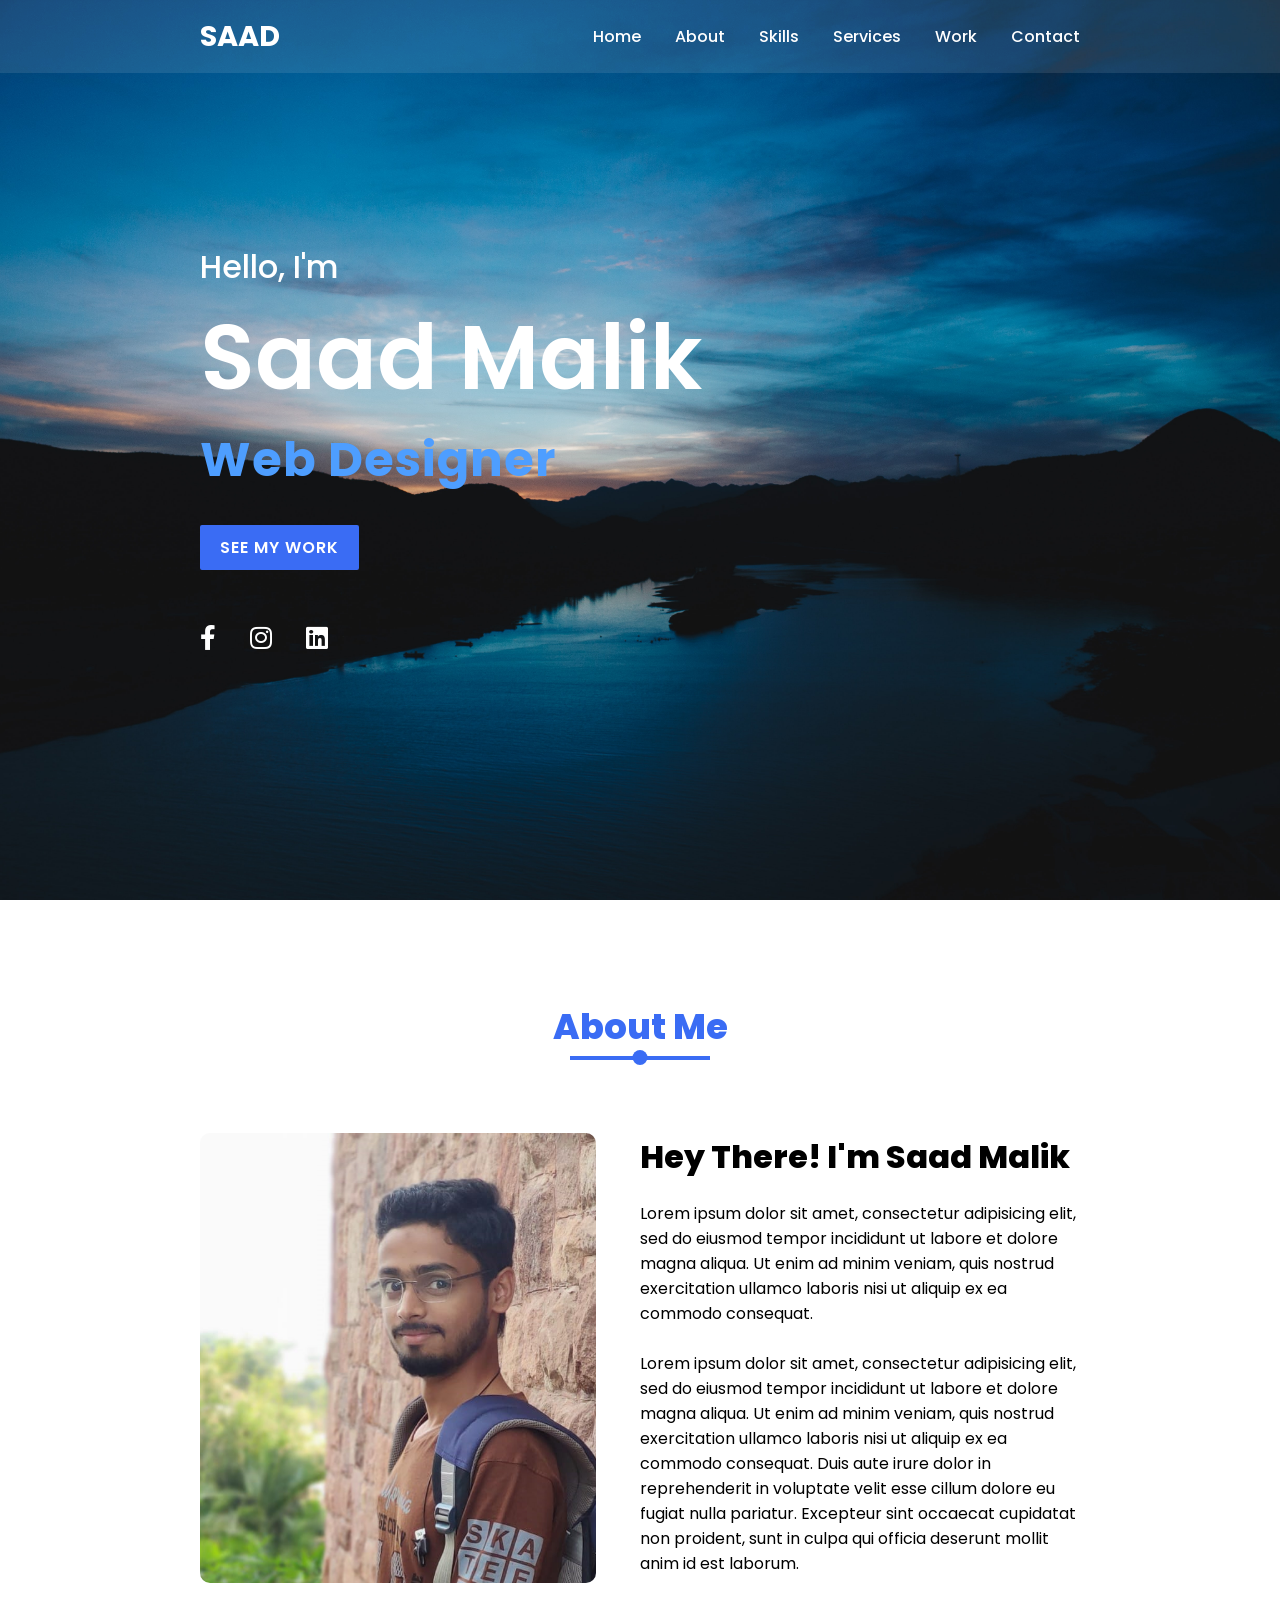
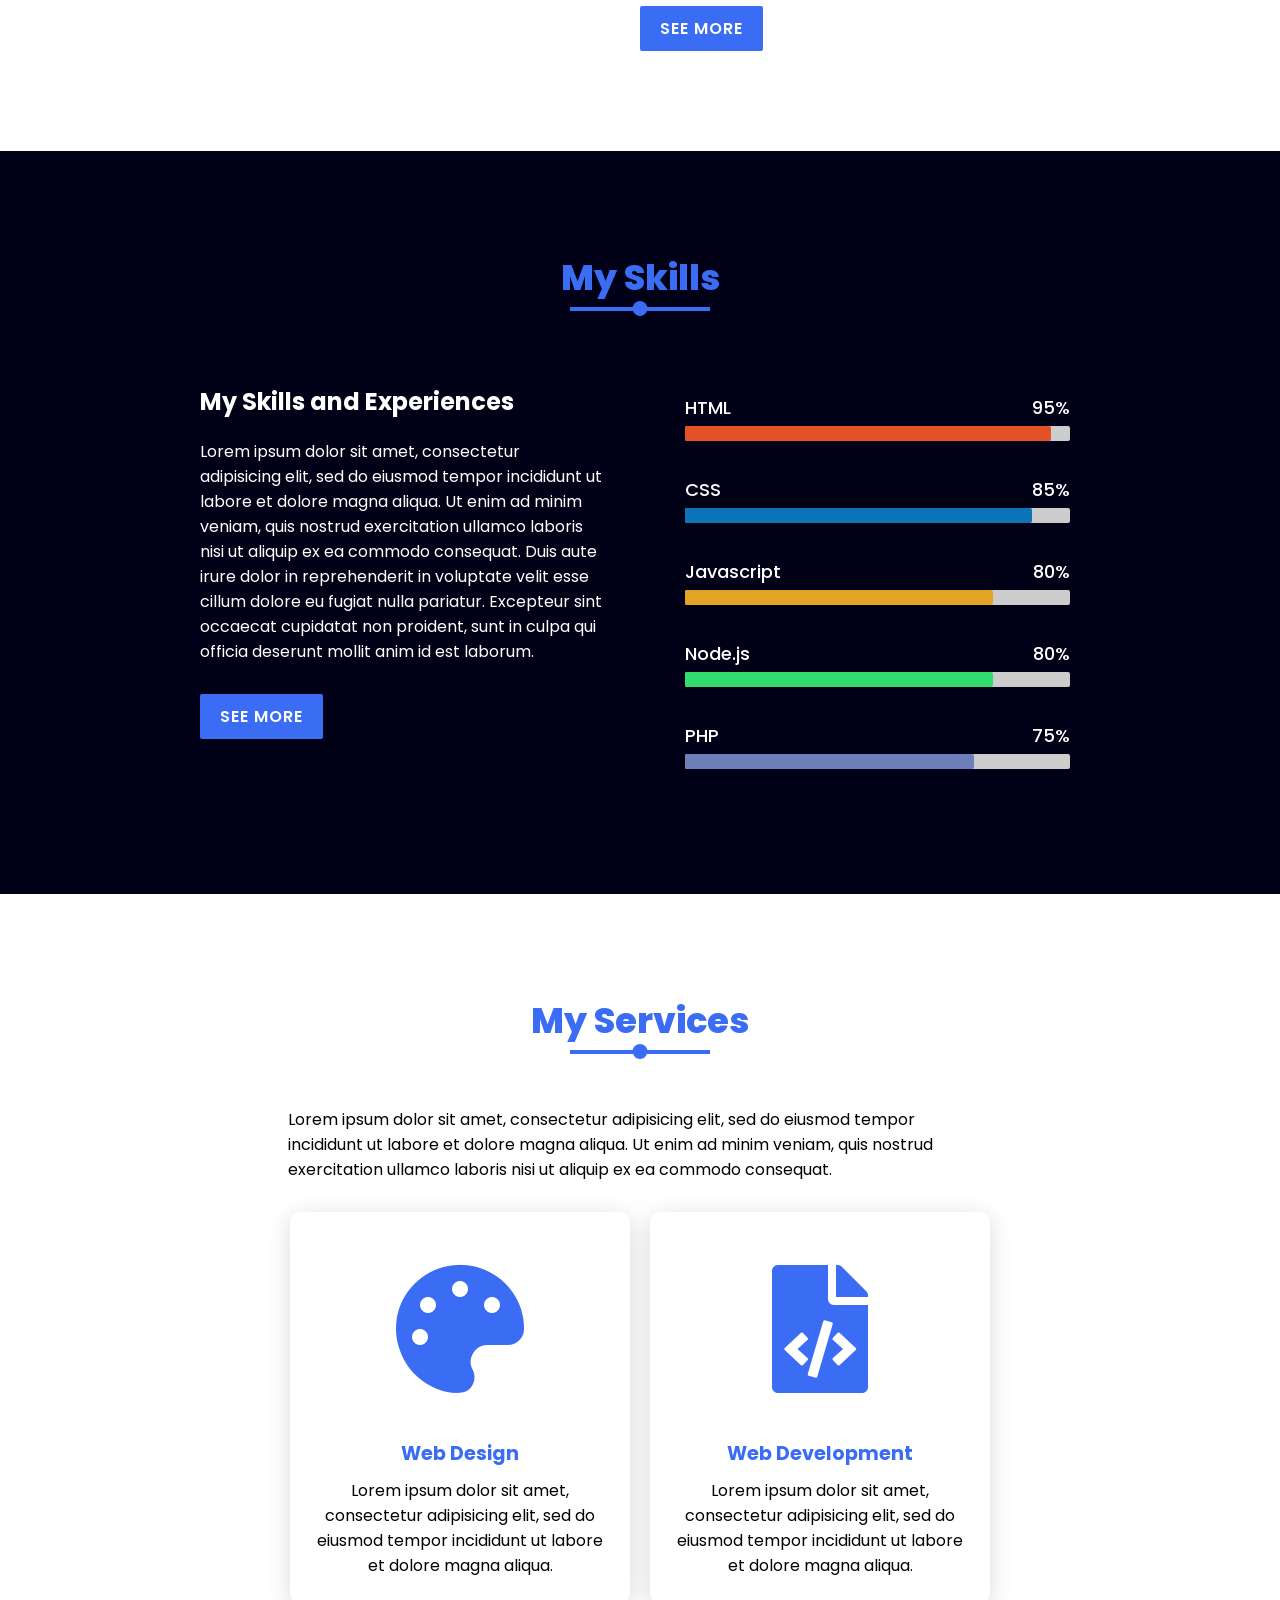
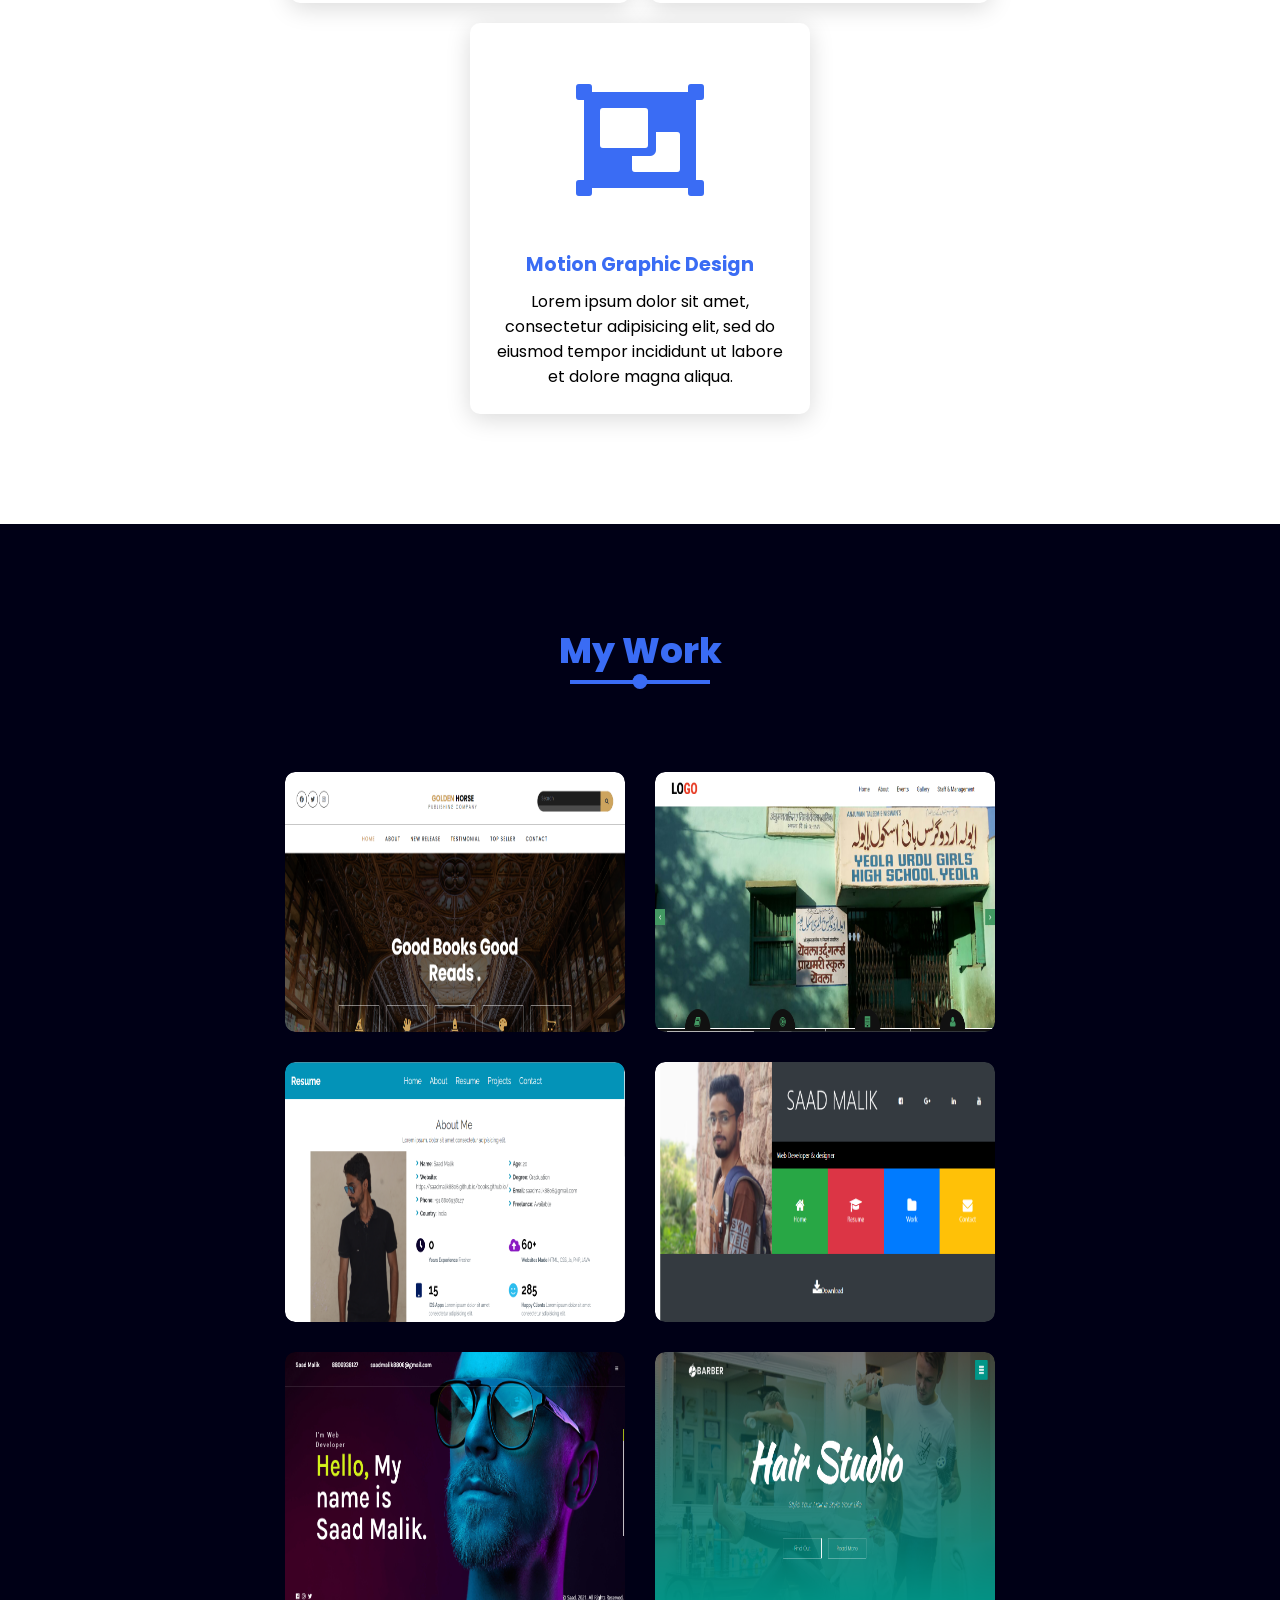
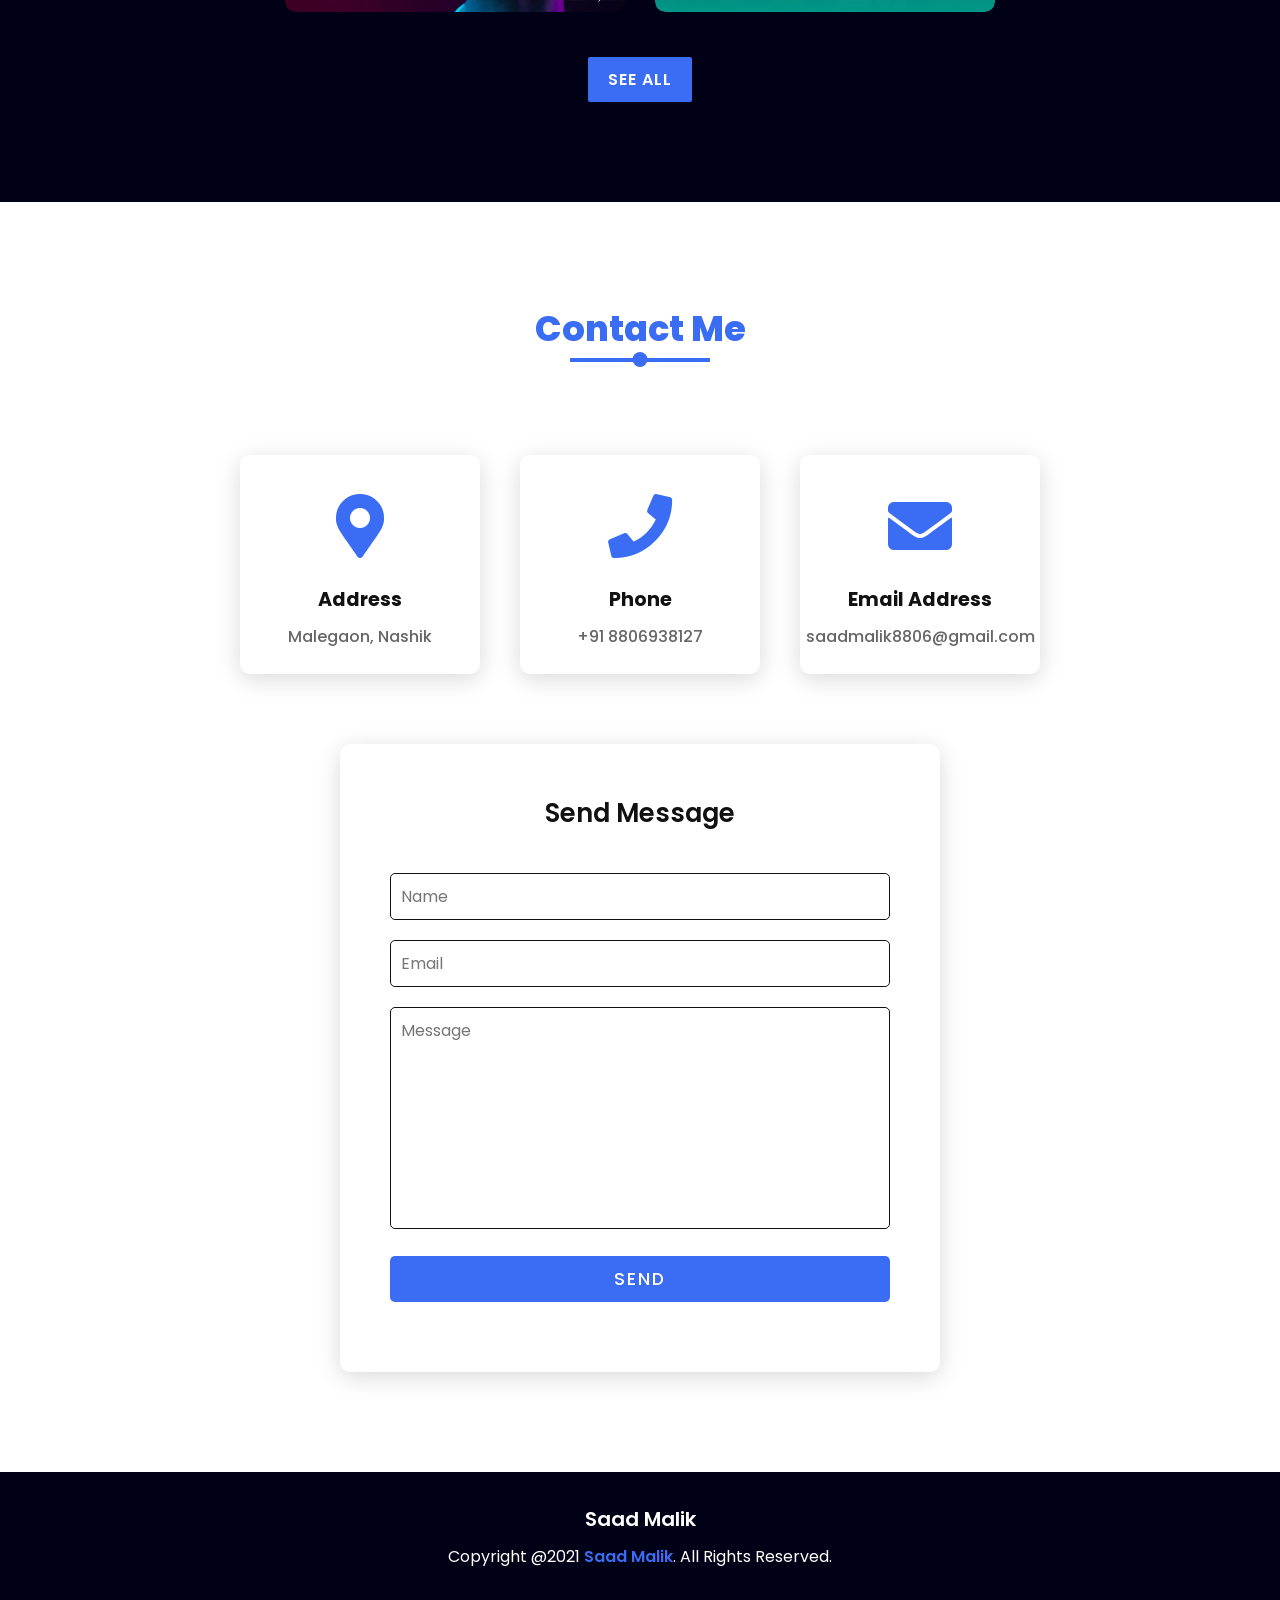
<file: Portfolio/index.html>
<!DOCTYPE html>
<html lang="en" dir="ltr">
  <head>
    <meta charset="utf-8">
    <meta name="viewport" content="width=device-width, initial-scale=1.0">
    <link rel="shortcut icon"  href="images/saad6.jpg">
    <title>Saad Malik Portfolio</title>
    <link rel="stylesheet" href="style.css">
    <link rel="stylesheet" href="https://cdnjs.cloudflare.com/ajax/libs/font-awesome/5.15.2/css/all.min.css">
  </head>
  <body>

    <div class="scrollToTop-btn">
      <i class="fas fa-angle-up"></i>
    </div>

    <header>
      <a href="#" class="brand">Saad</a>
      <div class="menu-btn"></div>
      <div class="navigation">
        <a href="#main">Home</a>
        <a href="#about">About</a>
        <a href="#skills">Skills</a>
        <a href="#services">Services</a>
        <a href="#work">Work</a>
        <a href="#contact">Contact</a>
      </div>
    </header>

    <section class="main" id="main">
      <div class="content">
        <h2>Hello, I'm<br><span>Saad Malik</span></h2>
        <div class="animated-text">
          <h3>Web Designer</h3>
          <h3>Web Developer</h3>
          <h3>Graphic Designer</h3>
        </div>
        <a href="#" class="btn">See My Work</a>
        <div class="media-icons">
          <a href="https://www.facebook.com/saad.aariyan.3"><i class="fab fa-facebook-f"></i></a>
          <a href="https://www.instagram.com/saad_aariyan/?hl=en"><i class="fab fa-instagram"></i></a>
          <a href="https://www.linkedin.com/in/saad-malik-2ab1a3199/"><i class="fab fa-linkedin"></i></a>
        </div>
      </div>
    </section>

    <section class="about" id="about">
      <div class="title reveal">
        <h2 class="section-title">About Me</h2>
      </div>
      <div class="content">
        <div class="column col-left reveal">
          <div class="img-card">
            <img src="images/IMG-20191213-WA0016.jpg" alt="">
          </div>
        </div>
        <div class="column col-right reveal">
          <h2 class="content-title">Hey There! I'm Saad Malik</h2>
          <p class="paragraph-text">Lorem ipsum dolor sit amet, consectetur adipisicing elit, sed do eiusmod tempor incididunt ut labore et dolore magna aliqua. Ut enim ad minim veniam, quis nostrud exercitation ullamco laboris nisi ut aliquip ex ea commodo consequat.<br><br>Lorem ipsum dolor sit amet, consectetur adipisicing elit, sed do eiusmod tempor incididunt ut labore et dolore magna aliqua. Ut enim ad minim veniam, quis nostrud exercitation ullamco laboris nisi ut aliquip ex ea commodo consequat. Duis aute irure dolor in reprehenderit in voluptate velit esse cillum dolore eu fugiat nulla pariatur. Excepteur sint occaecat cupidatat non proident, sunt in culpa qui officia deserunt mollit anim id est laborum.</p>
          <a href="#" class="btn">See More</a>
        </div>
      </div>
    </section>

    <section class="skills" id="skills">
      <div class="title reveal">
        <h2 class="section-title">My Skills</h2>
      </div>
      <div class="content">
        <div class="column col-left reveal">
          <h2 class="content-title">My Skills and Experiences</h2>
          <p>Lorem ipsum dolor sit amet, consectetur adipisicing elit, sed do eiusmod tempor incididunt ut labore et dolore magna aliqua. Ut enim ad minim veniam, quis nostrud exercitation ullamco laboris nisi ut aliquip ex ea commodo consequat. Duis aute irure dolor in reprehenderit in voluptate velit esse cillum dolore eu fugiat nulla pariatur. Excepteur sint occaecat cupidatat non proident, sunt in culpa qui officia deserunt mollit anim id est laborum.</p>
          <a href="#" class="btn">See More</a>
        </div>
        <div class="column col-right reveal">
          <div class="bar">
            <div class="info">
              <span>HTML</span>
              <span>95%</span>
            </div>
            <div class="line html"></div>
          </div>
          <div class="bar">
            <div class="info">
              <span>CSS</span>
              <span>85%</span>
            </div>
            <div class="line css"></div>
          </div>
          <div class="bar">
            <div class="info">
              <span>Javascript</span>
              <span>80%</span>
            </div>
            <div class="line javascript"></div>
          </div>
          <div class="bar">
            <div class="info">
              <span>Node.js</span>
              <span>80%</span>
            </div>
            <div class="line jquery"></div>
          </div>
          <div class="bar">
            <div class="info">
              <span>PHP</span>
              <span>75%</span>
            </div>
            <div class="line php"></div>
          </div>
        </div>
      </div>
    </section>

    <section class="services" id="services">
      <div class="title reveal">
        <h2 class="section-title">My Services</h2>
        <p>Lorem ipsum dolor sit amet, consectetur adipisicing elit, sed do eiusmod tempor incididunt ut labore et dolore magna aliqua. Ut enim ad minim veniam, quis nostrud exercitation ullamco laboris nisi ut aliquip ex ea commodo consequat.</p>
      </div>
      <div class="content">
        <div class="card reveal">
          <div class="service-icon">
            <i class="fas fa-palette"></i>
          </div>
          <div class="info">
            <h3>Web Design</h3>
            <p>Lorem ipsum dolor sit amet, consectetur adipisicing elit, sed do eiusmod tempor incididunt ut labore et dolore magna aliqua.</p>
          </div>
        </div>
        <div class="card reveal">
          <div class="service-icon">
            <i class="fas fa-file-code"></i>
          </div>
          <div class="info">
            <h3>Web Development</h3>
            <p>Lorem ipsum dolor sit amet, consectetur adipisicing elit, sed do eiusmod tempor incididunt ut labore et dolore magna aliqua.</p>
          </div>
        </div>
        <div class="card reveal">
          <div class="service-icon">
            <i class="fas fa-object-group"></i>
          </div>
          <div class="info">
            <h3>Motion Graphic Design</h3>
            <p>Lorem ipsum dolor sit amet, consectetur adipisicing elit, sed do eiusmod tempor incididunt ut labore et dolore magna aliqua.</p>
          </div>
        </div>
      </div>
    </section>

    <section class="work" id="work">
      <div class="title reveal">
        <h2 class="section-title">My Work</h2>
      </div>
      <div class="content">
        <div class="card reveal">
          <div class="card-img">
            <img src="images/Screenshot 2021-09-08 192037.png" alt="">
          </div>
        </div>
        <div class="card reveal">
          <div class="card-img">
            <img src="images/Screenshot 2021-09-08 192639.png" alt="">
          </div>
        </div>
        <div class="card reveal">
          <div class="card-img">
            <img src="images/Screenshot 2021-09-08 191738.png"  alt="">
          </div>
        </div>
        <div class="card reveal">
          <div class="card-img">
            <img src="images/Screenshot 2021-09-08 192432.png" alt="">
          </div>
        </div>
        <div class="card reveal">
          <div class="card-img">
            <img src="images/Screenshot 2021-09-08 192528.png" alt="">
          </div>
        </div>
        <div class="card reveal">
          <div class="card-img">
            <img src="images/Screenshot 2021-09-08 192815.png" alt="">
          </div>
        </div>
        <div class="title reveal">
          <a href="#" class="btn">See All</a>
        </div>
      </div>
    </section>

    <section class="contact" id="contact">
      <div class="title reveal">
        <h2 class="section-title">Contact Me</h2>
      </div>
      <div class="content">
        <div class="row">
          <div class="card reveal">
            <div class="contact-icon">
              <i class="fas fa-map-marker-alt"></i>
            </div>
            <div class="info">
              <h3>Address</h3>
              <span>Malegaon, Nashik</span>
            </div>
          </div>
          <div class="card reveal">
            <div class="contact-icon">
              <i class="fas fa-phone"></i>
            </div>
            <div class="info">
              <h3>Phone</h3>
              <span>+91 8806938127</span>
            </div>
          </div>
          <div class="card reveal">
            <div class="contact-icon">
              <i class="fas fa-envelope"></i>
            </div>
            <div class="info">
              <h3>Email Address</h3>
              <span>saadmalik8806@gmail.com</span>
            </div>
          </div>
         
        </div>
        <div class="row">
          <div class="contact-form reveal">
            <h3>Send Message</h3>
            <div class="input-box">
              <input type="text" name="" value="" placeholder="Name">
            </div>
            <div class="input-box">
              <input type="text" name="" value="" placeholder="Email">
            </div>
            <div class="input-box">
              <textarea name="name" rows="8" cols="80" placeholder="Message"></textarea>
            </div>
            <div class="input-box">
              <input type="submit" class="send-btn" name="" value="Send">
            </div>
          </div>
        </div>
      </div>
    </section>

    <footer class="footer">
      <span class="footer-title">Saad Malik</span>
      <p>Copyright @2021 <a href="#">Saad Malik</a>. All Rights Reserved.</p>
    </footer>

    <script src="script.js" charset="utf-8"></script>

  </body>
</html>
</file>
<file: Portfolio/style.css>
@import url('https://fonts.googleapis.com/css2?family=Poppins:ital,wght@0,100;0,200;0,300;0,400;0,500;0,600;0,700;0,800;0,900;1,100;1,200;1,300;1,400;1,500;1,600;1,700;1,800;1,900&display=swap');

*{
  margin: 0;
  padding: 0;
  box-sizing: border-box;
  font-family: 'Poppins', sans-serif;
  scroll-behavior: smooth;
}

section{
  padding: 100px 200px;
}

.main{
  position: relative;
  width: 100%;
  min-height: 100vh;
  display: flex;
  align-items: center;
  background: url(images/rafael-zuniga-8KvjXZ7sD78-unsplash.jpg)no-repeat;
  background-size: cover;
  background-position: center;
  background-attachment: fixed;
}

.main .content{
  max-width: 800px;
}

.main .content h2{
  color: #fff;
  font-size: 2em;
  font-weight: 500;
}

.main .content h2 span{
  font-size: 2.8em;
  font-weight: 600;
}

.animated-text{
  position: relative;
  height: 70px;
  overflow: hidden;
}

.animated-text h3{
  color: #4e9eff;
  font-size: 3em;
  font-weight: 700;
  line-height: 70px;
  letter-spacing: 1px;
}

.animated-text h3:nth-child(1){
  animation: text-move 10s infinite;
}

@keyframes text-move{
  0%{
    margin-top: 0;
  }
  25%{
    margin-top: -70px;
  }
  50%{
    margin-top: -140px;
  }
  75%{
    margin-top: -70px;
  }
  100%{
    margin-top: 0;
  }
}

.btn{
  color: #fff;
  background: #3a6cf4;
  font-size: 1em;
  font-weight: 600;
  display: inline-block;
  padding: 10px 20px;
  text-transform: uppercase;
  text-decoration: none;
  letter-spacing: 1px;
  border-radius: 2px;
  margin-top: 30px;
  transition: 0.5s ease;
}

.btn:hover{
  background: #235bf6;
}

.media-icons{
  margin-top: 50px;
}

.media-icons a{
  color: #fff;
  font-size: 25px;
  margin-right: 30px;
}

header{
  z-index: 999;
  position: fixed;
  background: rgba(255, 255, 255, 0.1);
  top: 0;
  left: 0;
  width: 100%;
  padding: 15px 200px;
  display: flex;
  justify-content: space-between;
  align-items: center;
  transition: 0.5s ease;
}

header.sticky{
  background: #3a6cf4;
  padding: 10px 200px;
}

header .brand{
  color: #fff;
  font-size: 1.8em;
  font-weight: 700;
  text-transform: uppercase;
  text-decoration: none;
}

header .navigation{
  position: relative;
}

header .navigation a{
  color: #fff;
  font-size: 1em;
  font-weight: 500;
  text-decoration: none;
  margin-left: 30px;
}

header .navigation a:hover{
  color: #3a6cf4;
}

header.sticky .navigation a:hover{
  color: #000;
}

body{
  min-height: 110vh;
}

.title{
  width: 100%;
  display: flex;
  justify-content: center;
  align-items: center;
  flex-direction: column;
}

.section-title{
  position: relative;
  color: #3a6cf4;
  font-size: 2.2em;
  font-weight: 800;
  margin-bottom: 60px;
}

.section-title:before{
  content: '';
  position: absolute;
  top: 56px;
  left: 50%;
  width: 140px;
  height: 4px;
  background: #3a6cf4;
  transform: translateX(-50%);
}

.section-title:after{
  content: '';
  position: absolute;
  top: 50px;
  left: 50%;
  width: 15px;
  height: 15px;
  border-radius: 50%;
  background: #3a6cf4;
  transform: translateX(-50%);
}

.about .content{
  position: relative;
  width: 100%;
  display: flex;
  justify-content: space-between;
  margin-top: 20px;
}

.about .content .col-left{
  position: relative;
  width: 45%;
}

.about .content .col-right{
  position: relative;
  width: 50%;
}

.about .content .col-left .img-card{
  position: relative;
  width: 100%;
  min-height: 450px;
}

.about .content .col-left .img-card img{
  position: absolute;
  top: 0;
  left: 0;
  width: 100%;
  height: 100%;
  object-fit: cover;
  border-radius: 10px;
}

.about .content .col-right .content-title{
  font-size: 2em;
  font-weight: 800;
  margin-bottom: 20px;
}

.about .content .col-right .paragraph-text{
  font-size: 1em;
}

.skills{
  background: #000016;
}

.skills .content{
  position: relative;
  width: 100%;
  display: flex;
  justify-content: space-between;
  color: #fff;
  margin-top: 20px;
}

.skills .content .col-left{
  position: relative;
  width: 46%;
}

.skills .content .col-left .content-title{
  margin-bottom: 20px;
}

.skills .content .col-right{
  position: relative;
  width: 46%;
}

.skills .content .col-right .bar{
  margin-bottom: 15px;
  padding: 10px;
}

.skills .content .col-right .bar .info{
  display: flex;
  align-items: center;
  justify-content: space-between;
  margin-bottom: 5px;
}

.skills .content .col-right .bar .info span{
  font-size: 18px;
  font-weight: 500;
}

.skills .content .col-right .bar .line{
  position: relative;
  width: 100%;
  height: 15px;
  background: #ccc;
  border-radius: 2px;
}

.skills .content .col-right .bar .line:before{
  content: '';
  position: absolute;
  height: 100%;
  top: 0;
  left: 0;
  border-radius: 2px;
}

.skills .content .col-right .bar .html:before{
  width: 95%;
  background: #e45126;
}

.skills .content .col-right .bar .css:before{
  width: 90%;
  background: #0c73b8;
}

.skills .content .col-right .bar .javascript:before{
  width: 80%;
  background: #e3a324;
}

.skills .content .col-right .bar .jquery:before{
  width: 80%;
  background: #30dd6d;
}

.skills .content .col-right .bar .php:before{
  width: 75%;
  background: #6d7eb8;
}

.services .content{
  display: flex;
  justify-content: center;
  flex-wrap: wrap;
  flex-direction: row;
  margin-top: 20px;
}

.title p{
  font-size: 1em;
  width: 80%;
}

.services .content .card{
  background: #fff;
  width: 340px;
  margin: 10px;
  padding: 25px;
  justify-content: center;
  align-items: center;
  flex-direction: column;
  box-shadow: 0 5px 25px rgba(1 1 1 / 15%);
  border-radius: 10px;
}

.services .content .card .service-icon{
  color: #3a6cf4;
  font-size: 8em;
  text-align: center;
  transition: transform 0.5s ease;
}

.services .content .card:hover .service-icon{
  transform: translateY(-10px);
}

.services .content .card .info{
  text-align: center;
}

.services .content .card .info h3{
  color: #3a6cf4;
  font-size: 1.2em;
  font-weight: 700;
  margin: 10px;
}

.work{
  background: #000016;
}

.work .content{
  display: flex;
  justify-content: center;
  flex-direction: row;
  flex-wrap: wrap;
  margin-top: 20px;
}

.work .content .card{
  width: 340px;
  margin: 15px;
}

.work .content .card .card-img{
  position: relative;
  width: 100%;
  height: 260px;
  overflow: hidden;
  border-radius: 10px;
}

.work .content .card .card-img img{
  position: absolute;
  top: 0;
  left: 0;
  width: 100%;
  height: 100%;
  /* object-fit: cover; */
  border-radius: 10px;
  transition: 0.5s ease;
}

.work .content .card .card-img img:hover{
  transform: scale(1.2);
}

.contact .content{
  display: flex;
  justify-content: center;
  flex-wrap: wrap;
  flex-direction: column;
  margin-top: 20px;
}

.contact .content .row{
  display: flex;
  justify-content: center;
  flex-wrap: wrap;
  flex-direction: row;
}

.contact .content .row .card{
  background: #fff;
  width: 240px;
  margin: 20px;
  padding: 25px;
  display: flex;
  justify-content: center;
  align-items: center;
  flex-direction: column;
  box-shadow: 0 5px 25px rgba(1 1 1 / 15%);
  border-radius: 10px;
}

.contact .content .row .card .contact-icon{
  color: #3a6cf4;
  font-size: 4em;
  text-align: center;
  transition: transform 0.5s ease;
}

.contact .content .row .card:hover .contact-icon{
  transform: translateY(-10px);
}

.contact .content .row .card .info{
  text-align: center;
}

.contact .content .row .card .info h3{
  color: #111;
  font-size: 1.2em;
  font-weight: 700;
  margin: 10px;
}

.contact .content .row .card .info span{
  color: #666;
  font-weight: 500;
}

.contact-form{
  background: #fff;
  max-width: 600px;
  margin-top: 50px;
  padding: 50px;
  border-radius: 10px;
  box-shadow: 0 5px 25px rgba(1 1 1 / 15%);
}

.contact-form h3{
  color: #111;
  font-size: 1.6em;
  font-weight: 600;
  text-align: center;
  margin-bottom: 40px;
}

.contact-form .input-box{
  position: relative;
  width: 100%;
  margin-bottom: 20px;
}

.contact-form .input-box input,
.contact-form .input-box textarea{
  color: #111;
  width: 100%;
  padding: 10px;
  font-size: 1em;
  font-weight: 400;
  outline: none;
  border: 1px solid #111;
  border-radius: 5px;
  resize: none;
}

.contact-form .input-box .send-btn{
  color: #fff;
  background: #3a6cf4;
  display: inline-block;
  font-size: 1.1em;
  font-weight: 500;
  text-transform: uppercase;
  letter-spacing: 2px;
  width: 100%;
  border: none;
  cursor: pointer;
  transition: 0.5s ease;
}

.contact-form .input-box .send-btn:hover{
  background: #235bf6;
}

.footer{
  background: #000016;
  color: #fff;
  text-align: center;
  padding: 2em;
}

.footer .footer-title{
  font-size: 20px;
  font-weight: 600;
}

.footer p{
  font-size: 16px;
  margin-top: 10px;
}

.footer p a{
  color: #3a6cf4;
  font-weight: 600;
  text-decoration: none;
}

@media (max-width: 1040px){
  header{
    padding: 12px 20px;
  }

  header.sticky{
    padding: 10px 20px;
  }

  header .navigation{
    display: none;
  }

  header .navigation.active{
    z-index: 888;
    position: fixed;
    background: #fff;
    top: 0;
    right: 0;
    width: 380px;
    height: 100%;
    display: flex;
    justify-content: center;
    align-items: center;
    flex-direction: column;
    box-shadow: 0 5px 25px rgba(1 1 1 / 15%);
    transition: 0.3s ease;
  }

  header .navigation a{
    color: #000;
    font-size: 1.2em;
    margin: 10px;
    padding: 0 20px;
    border-radius: 20px;
  }

  header .navigation a:hover{
    background: #3a6cf4;
    color: #fff;
    transition: 0.3s ease;
  }

  .menu-btn{
    position: absolute;
    background: url(images/menu.png)no-repeat;
    background-size: 30px;
    background-position: center;
    width: 40px;
    height: 40px;
    right: 0;
    margin: 0 20px;
    cursor: pointer;
    transition: 0.3s ease;
  }

  .menu-btn.active{
    z-index: 999;
    background: url(images/close.png)no-repeat;
    background-size: 25px;
    background-position: center;
    transition: 0.3s ease;
    filter: invert(1);
  }

  section{
    padding: 80px 20px;
  }

  .main .content h2{
    font-size: 1em;
  }

  .animated-text h3{
    font-size: 2.2em;
  }

  .section-title{
    font-size: 1.8em;
  }

  .about .content{
    flex-direction: column;
  }

  .about .content .column{
    position: relative;
    width: 100%;
  }

  .about .content .col-right{
    margin-top: 40px;
  }

  .skills .content{
    flex-direction: column;
  }

  .skills .content .column{
    position: relative;
    width: 100%;
  }

  .skills .content .col-right{
    margin-top: 40px;
  }

  .contact-form{
    padding: 35px 40px;
  }
}

.scrollToTop-btn{
  z-index: 999;
  position: fixed;
  background: #3a6cf4;
  color: #fff;
  width: 45px;
  height: 45px;
  right: 0;
  bottom: 10px;
  font-size: 22px;
  text-align: center;
  line-height: 45px;
  border-radius: 3px;
  cursor: pointer;
  pointer-events: none;
  opacity: 0;
  transition: all 0.3s ease;
}

.scrollToTop-btn.active{
  right: 20px;
  opacity: 1;
  pointer-events: auto;
}

.reveal{
  position: relative;
  transform: translateY(50px);
  opacity: 0;
  transition: all 1.5s ease;
}

.reveal.active{
  transform: translateY(0);
  opacity: 1;
}
</file>
